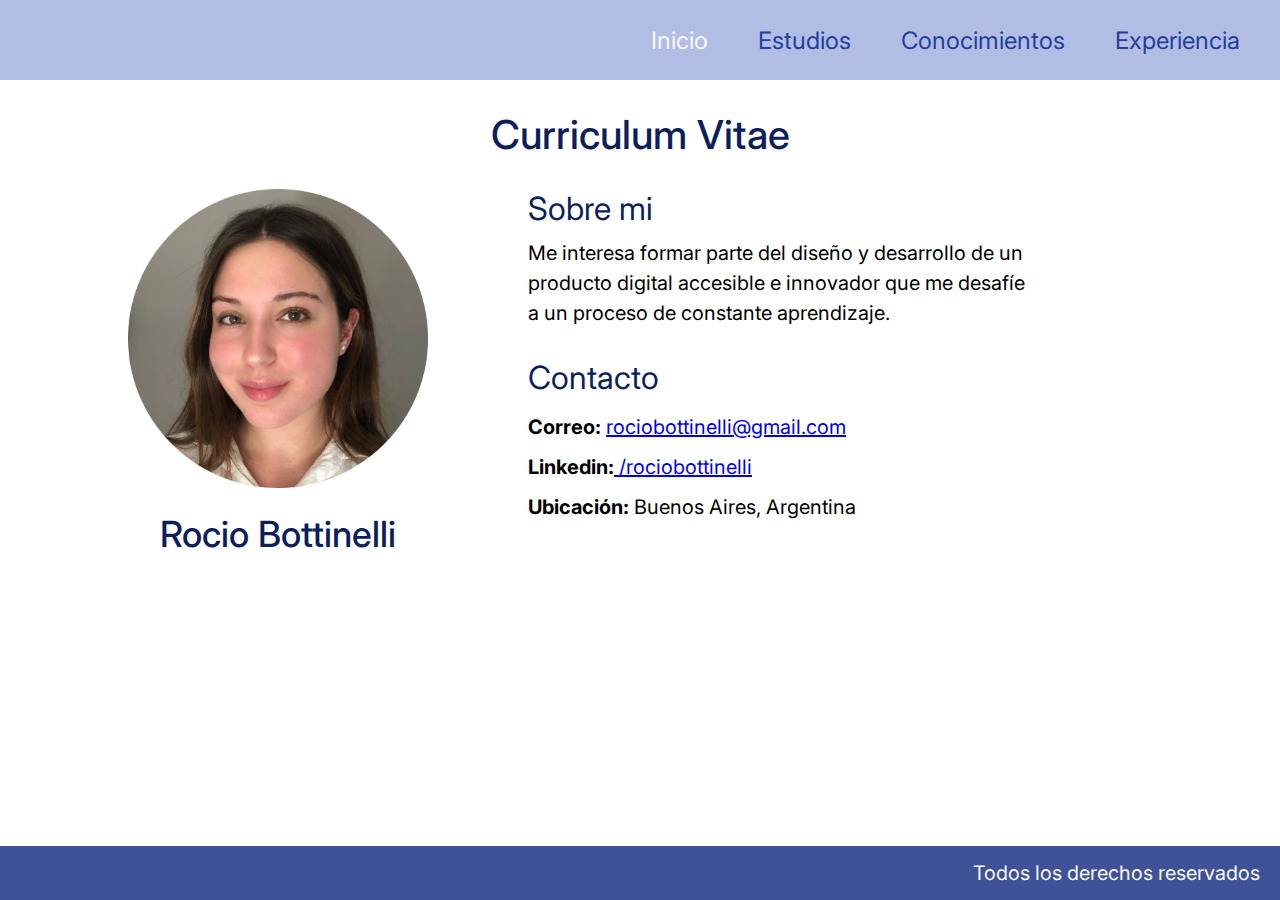
<file: index.html>
<!DOCTYPE html>
<html lang="en">

<head>
    <meta charset="UTF-8">
    <meta http-equiv="X-UA-Compatible" content="IE=edge">
    <meta name="viewport" content="width=, initial-scale=1.0">
    <title>Curriculum | Rocio Bottinelli</title>
    <link rel="stylesheet" href="./estilos.css">
</head>

<body>
    <section class="contenedor">
        <nav>
            <input type="checkbox" id="menu">
            <label for="menu"> ☰ </label>
            <ul class="navbar">
                <li><a class="pagina-seleccionada" href="index.html">Inicio</a></li>
                <li> <a href="./estudios.html">Estudios</a></li>
                <li> <a href="./conocimientos.html">Conocimientos</a></li>
                <li> <a href="./experiencia.html">Experiencia</a></li>
            </ul>
        </nav>
        <div class="content">
            <h1>Curriculum Vitae</h1>
            <div class="perfil">
                <div class="perfil-foto">
                    <img src="./assets/images/profile-cv-pic.png" alt="Foto Curriculum">
                    <h2>Rocio Bottinelli</h2>
                </div>

                <div class="mis-datos">
                    <div class="div-sobre-mi">
                        <h3 class="sobre-mi">Sobre mi</h3>
                        <p class="paragraph-sobre-mi">Me interesa formar parte del diseño y desarrollo de un producto
                            digital accesible e innovador que me desafíe a un proceso de constante aprendizaje.</p>
                    </div>
                    <div class="div-contacto">
                        <h3 class="contacto"> Contacto
                        </h3>
                        <p class="correo"><strong>Correo:</strong> <a class="a_mail"
                                href="mailto:rociobottinelli@gmail.com">rociobottinelli@gmail.com</a>
                        </p>
                        <p class="linkedin"><strong> Linkedin:</strong><a class="a_linkedin"
                                href="https://www.linkedin.com/in/rociobottinelli/" target="_blank">
                                /rociobottinelli</a></p>
                        <p class="ubicacion"><strong>Ubicación: </strong>Buenos Aires, Argentina</p>
                    </div>
                </div>
            </div>
        </div>
        <div class="footer">
            <p class="text-footer"> Todos los derechos reservados</p>
        </div>
        </div>
</body>

</html>
</file>
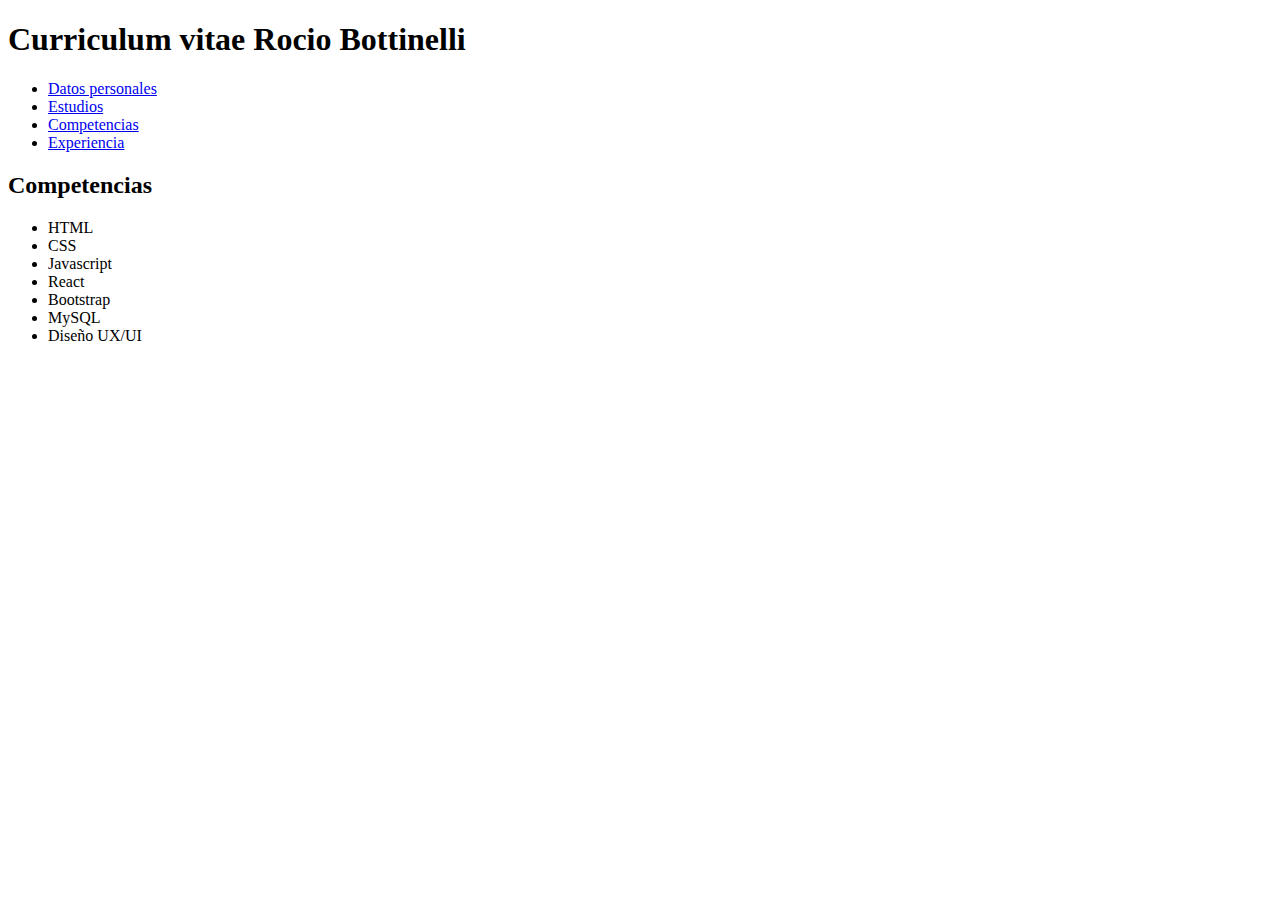
<file: competencias.html>
<!DOCTYPE html>
<html lang="en">
  <head>
    <meta charset="UTF-8" />
    <meta http-equiv="X-UA-Compatible" content="IE=edge" />
    <meta name="viewport" content="width=device-width, initial-scale=1.0" />
    <title>Curriculum vitae</title>
  </head>
  <body>
    <h1>Curriculum vitae Rocio Bottinelli</h1>
    
    <ul>
      <li><a href="index.html">Datos personales</a></li>
      <li><a href="estudios.html">Estudios</a></li>
      <li><a href="competencias.html">Competencias</a></li>
      <li><a href="experiencia.html">Experiencia</a></li>
    </ul>
    <h2>Competencias</h2>
    <ul>
        <li>HTML</li>
        <li>CSS </li>
        <li>Javascript</li>
        <li>React</li>
        <li>Bootstrap</li>
        <li>MySQL</li>
        <li>Diseño UX/UI</li>    
    </ul>


  </body>
</html>
</file>
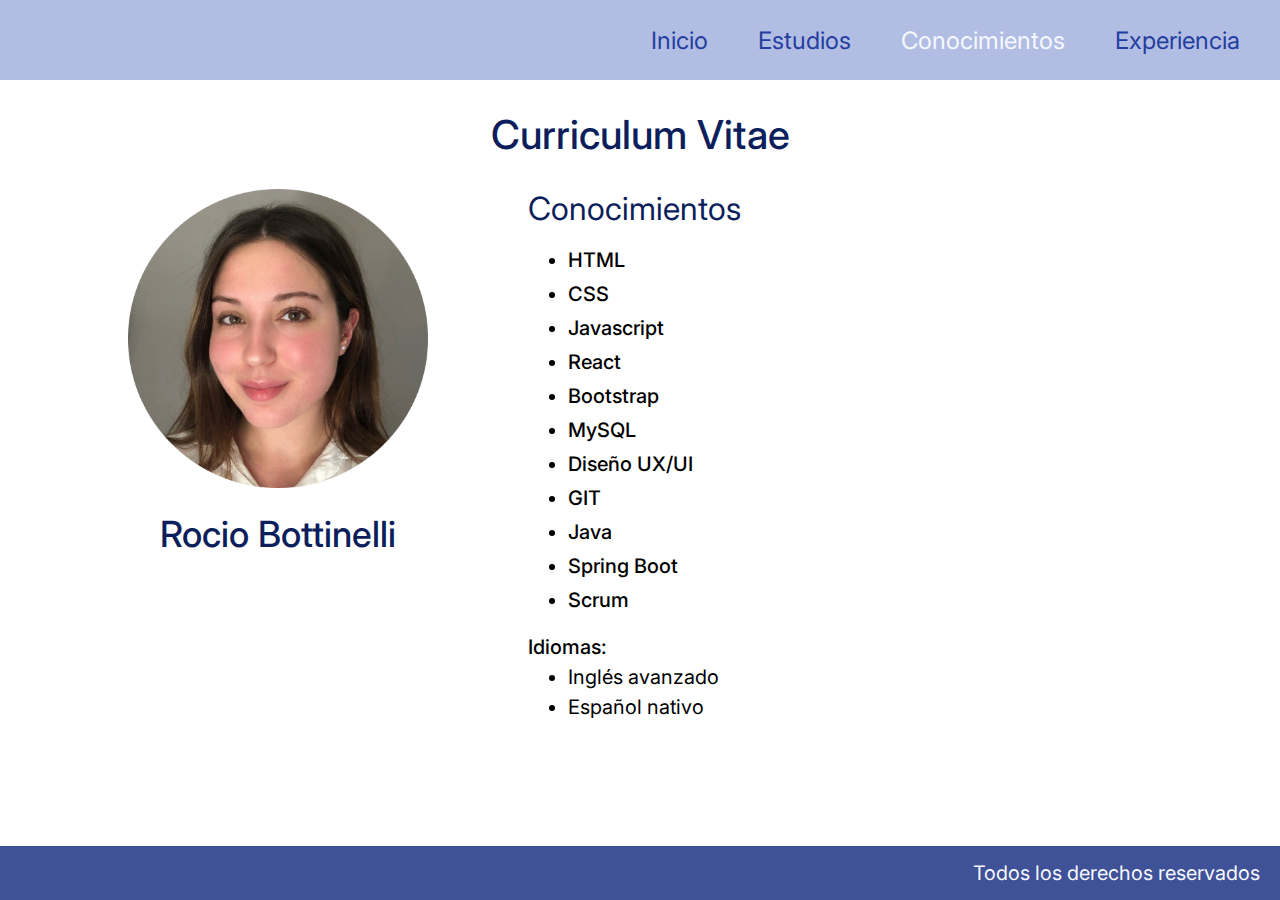
<file: conocimientos.html>
<!DOCTYPE html>
<html lang="en">

<head>
  <meta charset="UTF-8" />
  <meta http-equiv="X-UA-Compatible" content="IE=edge" />
  <meta name="viewport" content="width=device-width, initial-scale=1.0" />
  <title>Conocimientos | Rocio Bottinelli</title>
  <link rel="stylesheet" href="./estilos.css">
</head>

<body>
  <section class="contenedor">
    <nav>
      <input type="checkbox" id="menu">
      <label for="menu"> ☰ </label>
      <ul class="navbar">
          <li><a  href="index.html">Inicio</a></li>
          <li> <a href="./estudios.html">Estudios</a></li>
          <li> <a class="pagina-seleccionada" href="./conocimientos.html">Conocimientos</a></li>
          <li> <a href="./experiencia.html">Experiencia</a></li>
      </ul>
  </nav>
    <div class="content">
      <h1>Curriculum Vitae</h1>
      <div class="perfil">
        <div class="perfil-foto">
          <img src="./assets/images/profile-cv-pic.png" alt="Foto Curriculum">
          <h2>Rocio Bottinelli</h2>
        </div>

        <div class="mis-datos">
          <div class="div-sobre-mi">
            <h3 class="sobre-mi">Conocimientos</h3>
            <div class="list-conocimientos">
              <ul class="skills">
                <li>HTML</li>
                <li>CSS</li>
                <li>Javascript</li>
                <li>React</li>
                <li>Bootstrap</li>
                <li>MySQL</li>
                <li>Diseño UX/UI</li>
                <li>GIT</li>
                <li>Java</li>
                <li>Spring Boot</li>
                <li>Scrum</li>
              </ul>
            </div>
            <div class="div-idioma">
              <p>Idiomas:</p>
              <ul>
                <li>
                  Inglés avanzado
                </li>
                <li>Español nativo </li>
              </ul>
            </div>
          </div>
        </div>
      </div>
    </div>
    <div class="footer">
      <p class="text-footer"> Todos los derechos reservados</p>
    </div>
    </div>
</body>

</html>
</file>
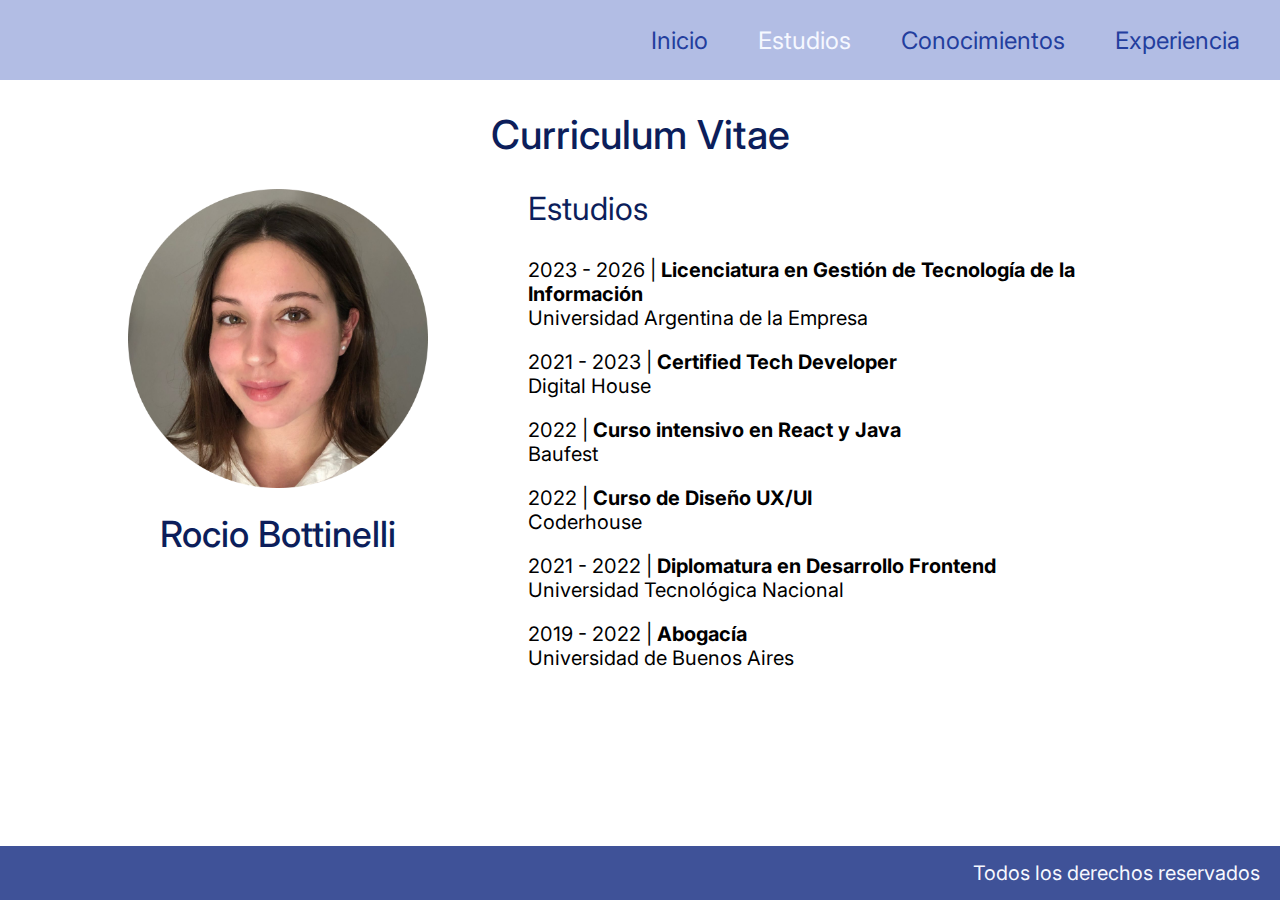
<file: estudios.html>
<!DOCTYPE html>
<html lang="en">

<head>
    <meta charset="UTF-8">
    <meta http-equiv="X-UA-Compatible" content="IE=edge">
    <meta name="viewport" content="width=device-width, initial-scale=1.0">
    <title>Estudios | Rocio Bottinelli</title>
    <link rel="stylesheet" href="./estilos.css">
</head>

<body>
    <section class="contenedor">
        <nav>
            <input type="checkbox" id="menu">
            <label for="menu"> ☰ </label>
            <ul class="navbar">
                <li><a  href="index.html">Inicio</a></li>
                <li> <a class="pagina-seleccionada" href="./estudios.html">Estudios</a></li>
                <li> <a  href="./conocimientos.html">Conocimientos</a></li>
                <li> <a href="./experiencia.html">Experiencia</a></li>
            </ul>
        </nav>
        <div class="content">
            <h1>Curriculum Vitae</h1>
            <div class="perfil">
                <div class="perfil-foto">
                    <img src="./assets/images/profile-cv-pic.png" alt="Foto Curriculum">
                    <h2>Rocio Bottinelli</h2>
                </div>

                <div class="estudios">
                    <h3 class="estudios-titulo">Estudios</h3>
                    <div class="div-uade">
                        <p class="uade">2023 - 2026 | <strong>Licenciatura en Gestión de Tecnología de la
                                Información</strong></p>
                        <p class="paragraph-uade">Universidad Argentina de la Empresa</p>
                    </div>
                    <div class="div-digital">
                        <p class="digital">2021 - 2023 | <strong>Certified Tech Developer</strong></p>
                        <p class="paragraph-digital">Digital House</p>
                    </div>
                    <div class="div-baufest">
                        <p class="baufest">2022 | <strong>Curso intensivo en React y Java</strong></p>
                        <p class="paragraph-baufest">Baufest</p>
                    </div>
                    <div class="div-coder">
                        <p class="coder">2022 | <strong>Curso de Diseño UX/UI</strong></p>
                        <p class="paragraph-coder">Coderhouse</p>
                    </div>
                    <div class="div-utn">
                        <p class="utn">2021 - 2022 | <strong>Diplomatura en Desarrollo Frontend</strong></p>
                        <p class="paragraph-utn">Universidad Tecnológica Nacional</p>
                    </div>
                    <div class="div-uba">
                        <p class="uba">2019 - 2022 | <strong>Abogacía</strong></p>
                        <p class="paragraph-uba">Universidad de Buenos Aires</p>
                    </div>
                </div>
            </div>
        </div>
        <div class="footer footer-estudios">
            <p class="text-footer"> Todos los derechos reservados</p>
        </div>
        </div>
</body>

</html>
</file>
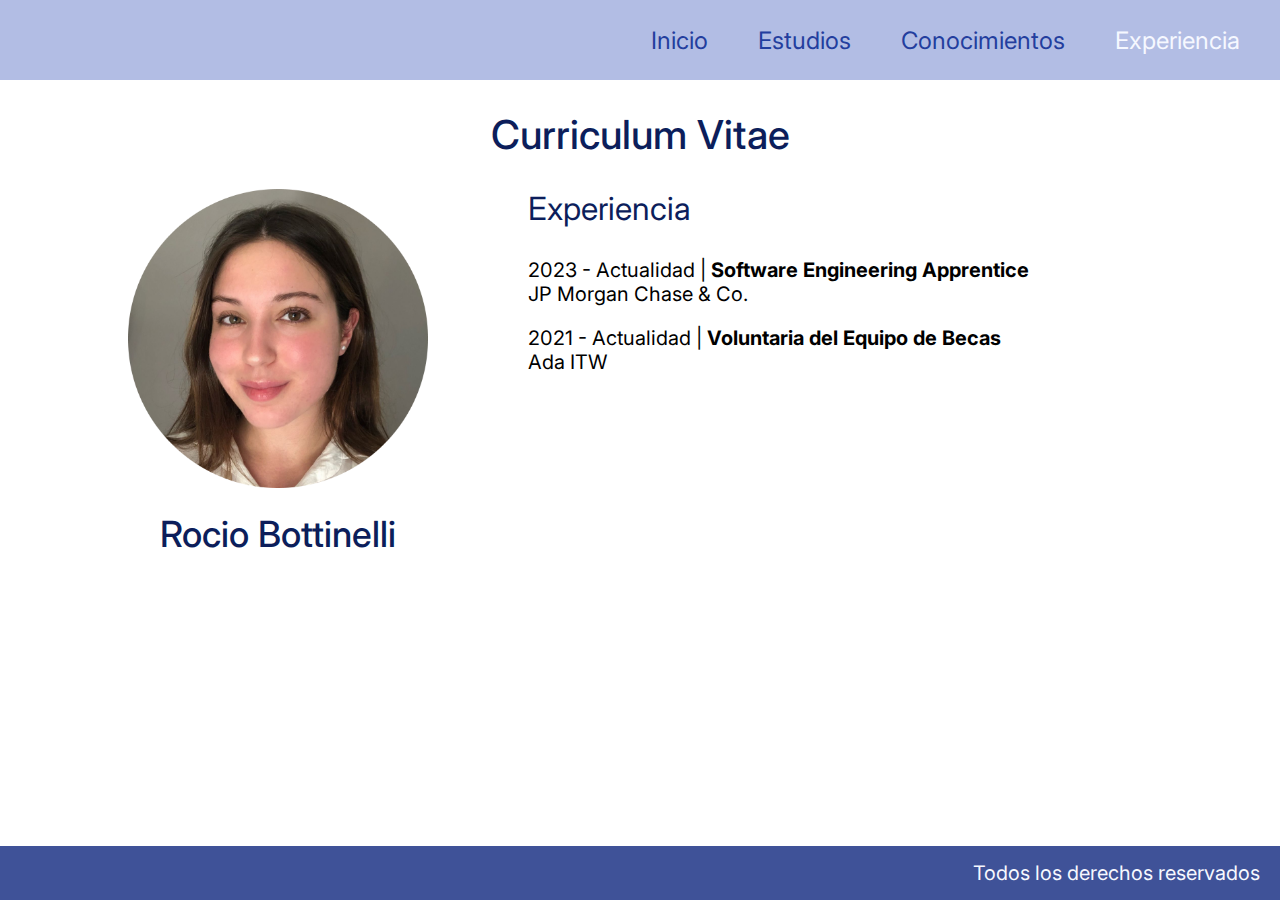
<file: experiencia.html>
<!DOCTYPE html>
<html lang="en">

<head>
    <meta charset="UTF-8">
    <meta http-equiv="X-UA-Compatible" content="IE=edge">
    <meta name="viewport" content="width=device-width, initial-scale=1.0">
    <title>Experiencia | Rocio Bottinelli</title>
    <link rel="stylesheet" href="./estilos.css">
</head>

<body>
    <section class="contenedor">
        <nav>
            <input type="checkbox" id="menu">
            <label for="menu"> ☰ </label>
            <ul class="navbar">
                <li><a  href="index.html">Inicio</a></li>
                <li> <a href="./estudios.html">Estudios</a></li>
                <li> <a  href="./conocimientos.html">Conocimientos</a></li>
                <li> <a class="pagina-seleccionada" href="./experiencia.html">Experiencia</a></li>
            </ul>
        </nav>
        <div class="content">
            <h1>Curriculum Vitae</h1>
            <div class="perfil">
                <div class="perfil-foto">
                    <img src="./assets/images/profile-cv-pic.png" alt="Foto Curriculum">
                    <h2>Rocio Bottinelli</h2>
                </div>
                <div class="estudios">
                    <h3 class="estudios-titulo">Experiencia</h3>
                    <div class="div-uade">
                        <p class="uade">2023 - Actualidad | <strong>Software Engineering Apprentice</strong></p>
                        <p class="paragraph-uade">JP Morgan Chase & Co.</p>
                    </div>
                    <div class="div-digital">
                        <p class="digital">2021 - Actualidad | <strong>Voluntaria del Equipo de Becas</strong></p>
                        <p class="paragraph-digital">Ada ITW</p>
                    </div>
                </div>
            </div>
        </div>
        <div class="footer">
            <p class="text-footer"> Todos los derechos reservados</p>
        </div>
        </div>
</body>

</html>
</file>
<file: estilos.css>
@import url("https://fonts.googleapis.com/css2?family=Inter:wght@300;400;500;600;700&display=swap");
* {
  margin: 0;
}

.contenedor {
  font-family: "Inter", Arial;
}
input {
  display: none;
}
label {
  display: none;
}

nav ul {
  height: 80px;
  background-color: #b2bde4;
  display: flex;
  justify-content: end;
  gap: 50px;
  align-items: center;
  padding-right: 40px;
}
nav ul li {
  list-style-type: none;
}
li a {
  font-size: 24px;
  text-decoration: none;
  color: #233e9e;
}

a:hover {
  color: #f6f8ff;
}
.footer {
  background-color: #3f5298;
  height: 54px;
  width: 100%;
  display: flex;
  justify-content: end;
  align-items: center;
  position: absolute;
  bottom: 0;
  margin-top: 40px;
}
.text-footer {
  font-size: 20px;
  color: #f6f8ff;
  margin-right: 20px;
}
img {
  max-width: 300px;
}
.perfil {
  display: flex;
  flex-direction: column;
  margin: 0 10%;
}
h1 {
  text-align: center;
  color: #0c1e5b;
  font-size: 40px;
  font-weight: 500;
  padding: 30px;
}
.perfil {
  display: flex;
  flex-direction: row;
  gap: 100px;
}
.mis-datos {
  width: 70%;
}
h2 {
  color: #0c1e5b;
  font-weight: 500;
  font-size: 36px;
  text-align: center;
  padding-top: 20px;
}
.pagina-seleccionada {
  color: #f6f8ff;
}
.a_linkedin:hover {
  color: #0c1e5b;
}
.a_mail:hover {
  color: #0c1e5b;
}
.a_linkedin,
.a_mail {
  font-size: 20px;
}

/* Index Styles*/
.sobre-mi,
.contacto {
  font-weight: 400;
  font-size: 32px;
  color: #0c1e5b;
  padding-bottom: 10px;
}
.correo,
.linkedin,
.ubicacion {
  line-height: 40px;
  font-size: 20px;
}
.paragraph-sobre-mi {
  line-height: 30px;
  font-size: 20px;
}
.div-contacto {
  padding-top: 30px;
}
.mis-datos {
  max-width: 50%;
}

/* Estudios Style */

.estudios > div {
  padding-top: 20px;
}
.estudios-titulo {
  font-weight: 400;
  font-size: 32px;
  color: #0c1e5b;
  padding-bottom: 10px;
}
.estudios p {
  font-size: 20px;
}

/* Conocimientos Style */
.list-conocimientos li {
  font-size: 20px;
  font-weight: 500;
  padding-top: 10px;
}
.div-idioma {
  font-size: 20px;
  color: black;
  padding-top: 20px;
  line-height: 30px;
}
.div-idioma p {
  font-weight: 500;
}

@media all and (max-width: 700px) {
  input:checked ~ ul {
    display: block;
  }

  input:checked ~ label {
    background: white;
    color: #0c1e5b;
  }

  label:hover {
    background: #0c1e5b;
  }

  li {
    margin: 0px;
    text-align: left;
  }

  label {
    box-sizing: border-box;
    display: block;
    border-radius: 5px;
    width: 30px;
    height: 30px;
    line-height: 30px;
    font-weight: bold;
    text-align: center;
    user-select: none;
    color: white;
    background-color: #b2bde4;
  }

 .navbar {
    display: none;
    height: min-content;
    padding: 15px;
    position:relative;
  }

nav {
  background-color:#b2bde4;
  padding: 15px;
}
ul li a {
  text-decoration: none;
  color: black;
}
.perfil {
  flex-direction: column;
  align-items: center;
}
.footer{
  position: relative;
  margin-top: 50px;
}
.mis-datos{
  width: 100%;
}
img {
  max-width: 200px;
}
.perfil-foto{
  text-align: center;
}
.mis-datos {
  max-width: 90%;
}
.text-footer {
  font-size: 15px;
}
}
@media all and (max-width: 860px) {
  .footer-estudios{
    position: relative;
  }}
</file>
